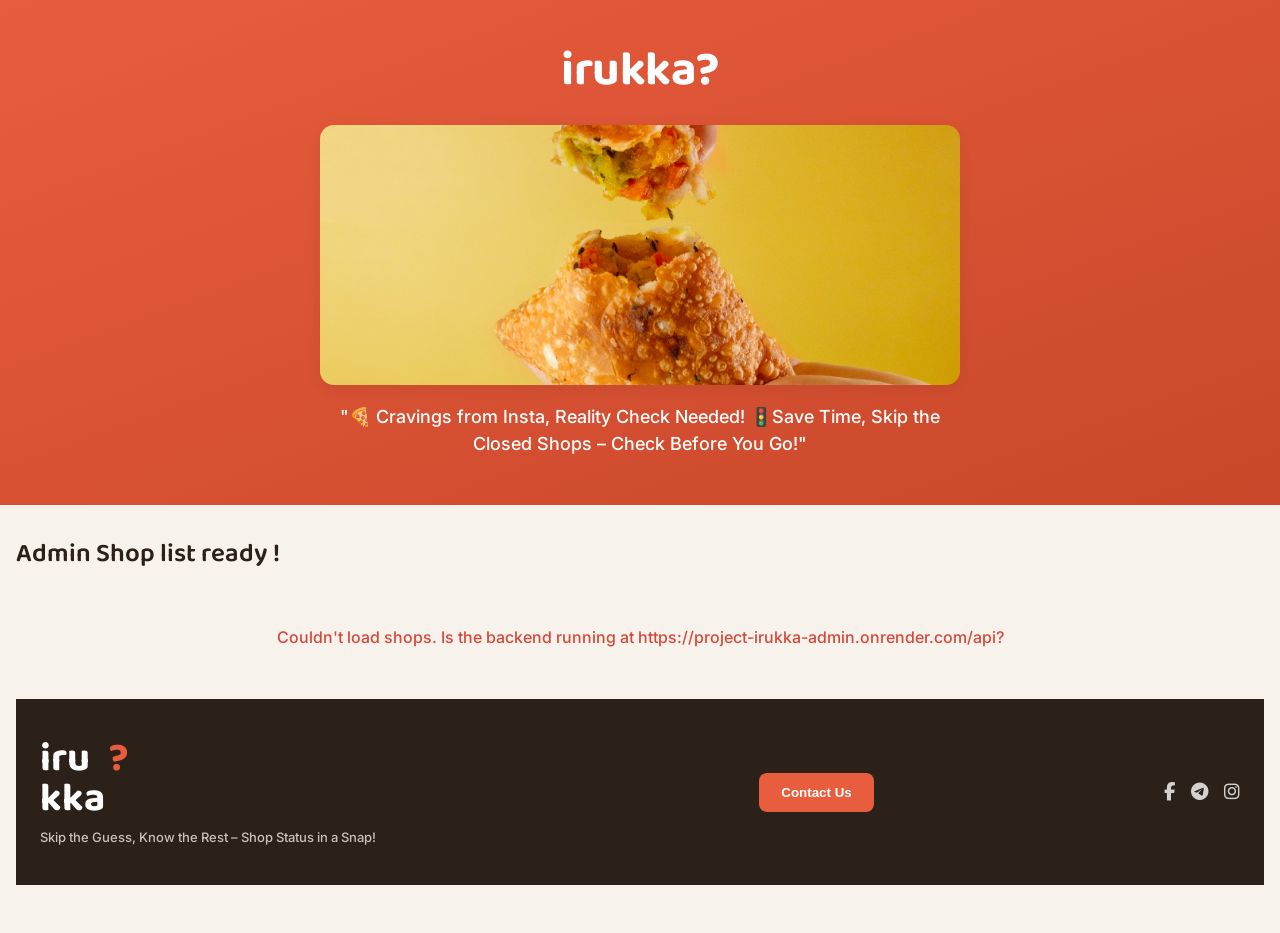
<file: index.html>
<!DOCTYPE html>
<html>

<head>
    <title>Irukka</title>
    <link rel="stylesheet" href="style.css">
    <meta charset="UTF-8">

    <!--Keep irukka_main.html and create an index.html that redirects:-->
    <meta http-equiv="refresh" content="0; url=irukka_main.html">
    <meta name="viewport" content="width=device-width, initial-scale=1.0">
</head>

<body>
    <main>
        <section class="page_wrapper">
                            <!--This bg green color ellispe_circle-->
                <div class="left_circle"></div>
                <div class="right_circle"></div>
                
            <div class="bg_class">
              
                <div class="sideimage"> 

                    <img src="images/1779115532137.JPG" class="sideimgs">
                   
                    <div class="textcontainer">
                    <p class="text1">iru<br>kka</p>
                    <p class="text2">?</p>
                    <p class="text3">Saw It, Loved It, But Is It Open?</p>
                    </div>

                </div>

                <div class="logininfo"> 
                
                    <p class="login_title">SIGN IN</p>

                    <form class="logindetailcontaier">
                     <input class="username" placeholder="Enter Your Username">
                     <input type="password" class="password" placeholder="Enter Your Password">
                     <button class="login_btn">Login</button>
                     <div class="or_info">Or</div>
                     <div class="cnt_google"><img src="./images/google_icon.png" class="google_icon">Continue with Google</div>
                    </form> 

                    <div class="sigup_div">
                        <p class="forget_pass_log">Don't have an account? <span class="span_example">Signup</span></p>
                        <p class="forget_pass">Forgot Your Password?</p>
                    </div>

                </div>

            </div>
        </section>
    </main>

</body>

</html>
</file>
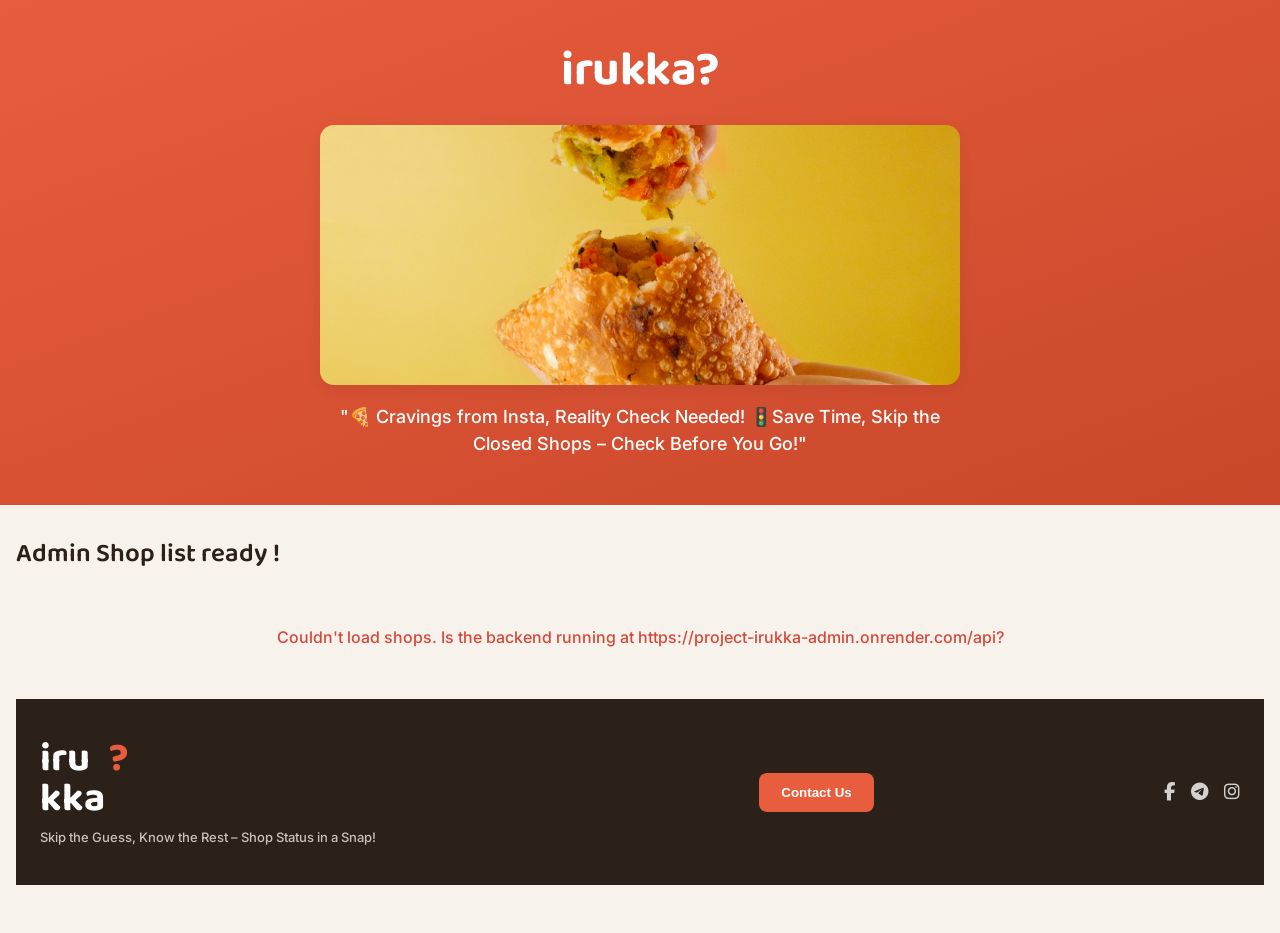
<file: irukka_main.html>
<!DOCTYPE html>

<html>

<head>
    <title>Irukka</title>
    <link rel="stylesheet" href="irukka_main.css">
    <link rel="stylesheet" href="https://cdnjs.cloudflare.com/ajax/libs/font-awesome/6.5.0/css/all.min.css">
    <meta charset="UTF-8">
    <meta name="viewport" content="width=device-width, initial-scale=1.0">
</head>

<body>

    <div class="bg_class">

        <div class="upimage">
            <div class="headtitle">irukka?</div>
            <img src="images/9367d22054379d573f917393df0c173ae35a3256.jpg" class="upimg">
            <div class="mainsenten">"🍕 Cravings from Insta, Reality Check Needed! 🚦Save Time, Skip the Closed Shops – Check Before You Go!"</div>
        </div>

        <div class="shoplist">
        
            <div class="main_container">
            <div class="listval">Admin Shop list ready !</div>

            <div class="shop_grid" id="shoplist_grid">
        
            </div>

            </div> 

          <div class="bottom_design">
              <div class="textcontainer">
                    <p class="text1">iru<br>kka</p>
                    <p class="text2">?</p>
                    <p class="maintitle">Skip the Guess, Know the Rest – Shop Status in a Snap!</p>
              </div>

              <button class="contatus">Contact Us</button>

              <div class="socialmedailink">
                   <i class="fa-brands fa-facebook-f"></i>
                    <i class="fa-brands fa-telegram"></i>
                    <i class="fa-brands fa-instagram"></i>
              </div>
          </div>
        
        
        </div> 
        
        </div>

    </div>

    <script type="module" src="./Js/main_list.js"></script>
</body>

</html>
</file>
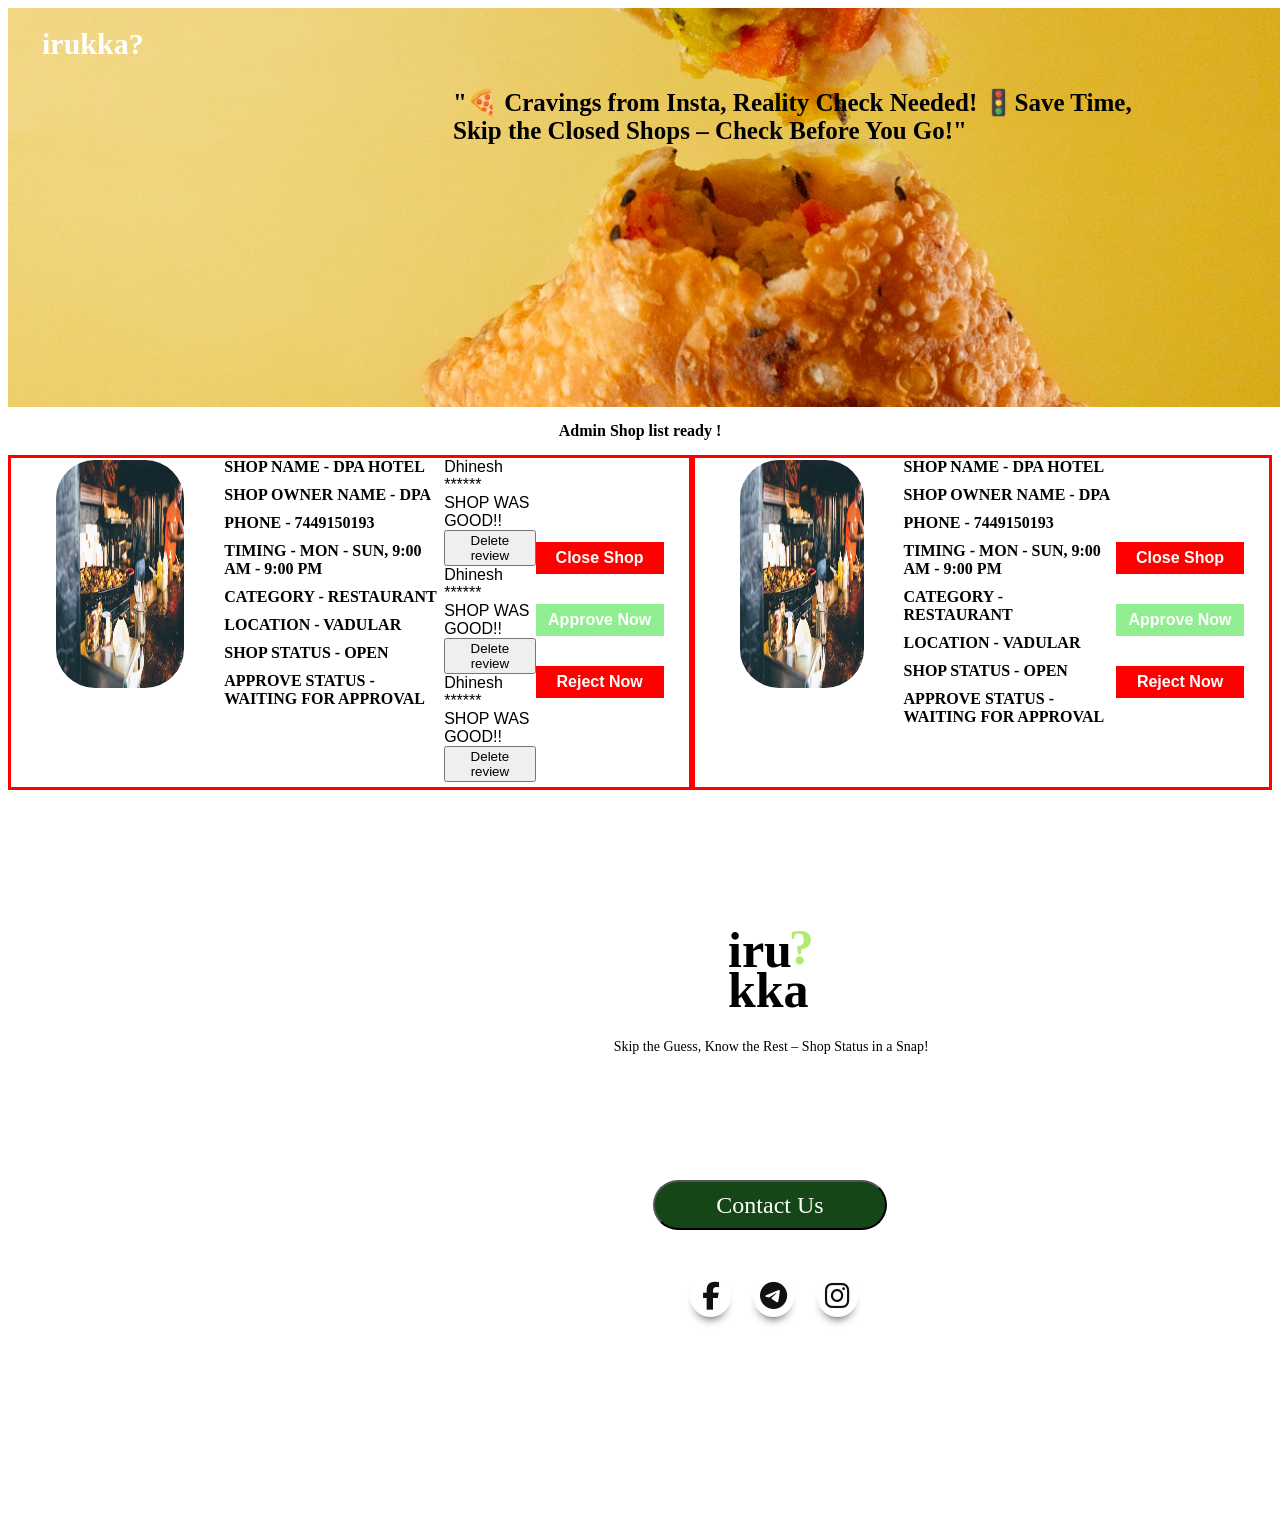
<file: main.html>
<!DOCTYPE html>

<html>

<head>
    <title>Irukka</title>
    <link rel="stylesheet" href="main_style.css">
    <link rel="stylesheet" href="https://cdnjs.cloudflare.com/ajax/libs/font-awesome/6.5.0/css/all.min.css">
    <meta charset="UTF-8">
    <meta name="viewport" content="width=device-width, initial-scale=1.0">
</head>

<body>

    <div class="bg_class">

        <div class="upimage">
            <div class="headtitle">irukka?</div>
            <img src="images/9367d22054379d573f917393df0c173ae35a3256.jpg" class="upimg">
            <!-- <button class="btntitle">Login</button> -->
            <div class="mainsenten">"🍕 Cravings from Insta, Reality Check Needed! 🚦Save Time, Skip the Closed Shops – Check Before You Go!"</div>
            <!-- <input class="srcarea" placeholder=""> -->
             <!-- <div class="srcarea">
            <i class="fa-solid fa-magnifying-glass"></i>
            <input placeholder="Enter Your City Name">
            </div> -->

             <!-- <div class="srcarea1">
            <i class="fa-solid fa-magnifying-glass"></i>
            <input placeholder="Search your destiny here">
            </div> -->
        </div>

        <div class="shoplist">
        
            <div class="main_container">
            
            <!-- <div class="noshopdata">
                <h2>Oops!,</h2>
                <p>We are on the way to your route, <br>we’ll try to reach sooner
            </p>
               <button class="writeus_btn">Write Us</button>       
            
            </div>

            <img src="./images/feb14138168afcca4345533683f89bb42220b2ef.png" class="noresultimg"> 
  -->
            <div class="listval">Admin Shop list ready !</div>

            <div class="shop_grid" id="shoplist_grid">

                <div class="shop_container">

                    <div class="shop_img_container">
                        <img src="./images/shop_list/Sathya_hotal.jpg" class="shop_imge">
                    </div>

                    <div class="shop_name">
                        <div>SHOP NAME - DPA HOTEL</div>
                        <div>SHOP OWNER NAME - DPA</div>
                        <div>PHONE - 7449150193</div>
                        <div>TIMING - MON - SUN, 9:00 AM - 9:00 PM </div>
                        <div>CATEGORY - RESTAURANT</div>
                        <div>LOCATION - VADULAR</div>
                        <div>SHOP STATUS - OPEN</div>
                        <div>APPROVE STATUS - WAITING FOR APPROVAL</div>
                    </div>

                    <div class="Review_name">
                        <div>
                            <div>Dhinesh</div>
                            <div>******</div>
                            <div>SHOP WAS GOOD!!</div>
                            <button>Delete review</button>
                        </div>
                        <div>
                            <div>Dhinesh</div>
                            <div>******</div>
                            <div>SHOP WAS GOOD!!</div>
                            <button>Delete review</button>
                        </div>
                         <div>
                            <div>Dhinesh</div>
                            <div>******</div>
                            <div>SHOP WAS GOOD!!</div>
                            <button>Delete review</button>
                        </div>
                    </div>

                    <div class="btn_list">
                    <button class= "is_close">
                        Close Shop
                        </button>

                        <button class= "is_approve">
                         Approve Now
                        </button>

                        <button class= "is_reject">
                         Reject Now
                        </button>
</div>
                    </div>

                     <div class="shop_container">

                    <div class="shop_img_container">
                        <img src="./images/shop_list/Sathya_hotal.jpg" class="shop_imge">
                    </div>

                    <div class="shop_name">
                        <div>SHOP NAME - DPA HOTEL</div>
                        <div>SHOP OWNER NAME - DPA</div>
                        <div>PHONE - 7449150193</div>
                        <div>TIMING - MON - SUN, 9:00 AM - 9:00 PM </div>
                        <div>CATEGORY - RESTAURANT</div>
                        <div>LOCATION - VADULAR</div>
                        <div>SHOP STATUS - OPEN</div>
                        <div>APPROVE STATUS - WAITING FOR APPROVAL</div>
                    </div>

                    <div class="btn_list">
                    <button class= "is_close">
                        Close Shop
                        </button>

                        <button class= "is_approve">
                         Approve Now
                        </button>

                        <button class= "is_reject">
                         Reject Now
                        </button>
</div>
                    </div>
                
                
            </div>

            </div> 

          <div class="bottom_design">
              <div class="textcontainer">
                    <p class="text1">iru<br>kka</p>
                    <p class="text2">?</p>
                    <p class="maintitle">Skip the Guess, Know the Rest – Shop Status in a Snap!</p>
              </div>

              <button class="contatus">Contact Us</button>

              <div class="socialmedailink">
                <!-- <div class="facbookhead"> -->
                   <i class="fa-brands fa-facebook-f"></i>
                <!-- </div> -->
                <!-- <div class="telegramhead"> -->
                    <i class="fa-brands fa-telegram"></i>
                <!-- </div> -->
                <!-- <div class="instagramhead"> -->
                    <i class="fa-brands fa-instagram"></i>
                <!-- </div> -->

              </div>
          </div>
        
        
        </div> 
        
        </div>

    </div>

    <!-- <script type="module" src="./Js/main_list.js"></script> -->
</body>

</html>
</file>
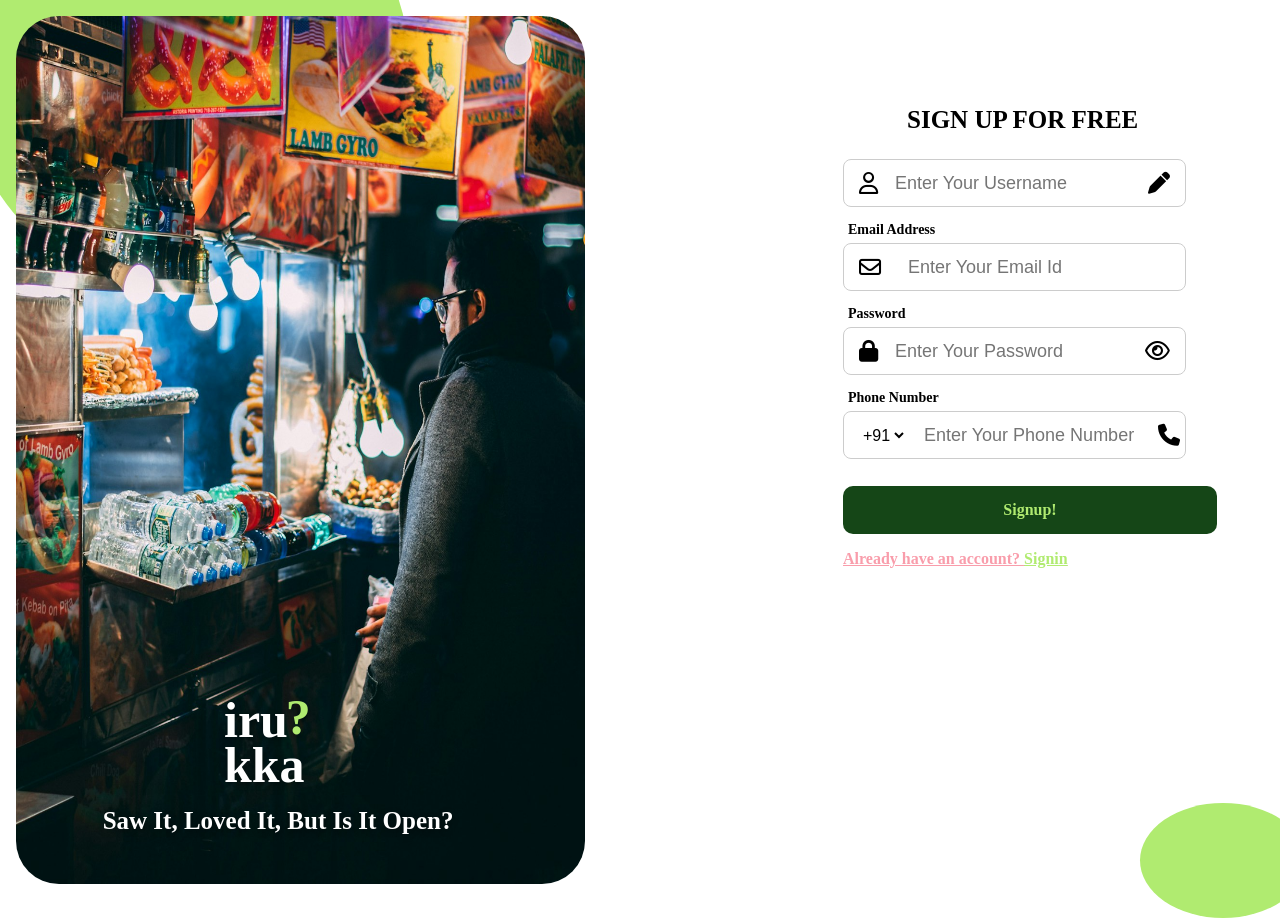
<file: signup_page.html>
<!DOCTYPE html>
<html>

<head>
    <title>Irukka</title>
    <link rel="stylesheet" href="style.css">
    <link rel="stylesheet" href="https://cdnjs.cloudflare.com/ajax/libs/font-awesome/6.5.0/css/all.min.css">
    <meta charset="UTF-8">
    <meta name="viewport" content="width=device-width, initial-scale=1.0">
</head>

<body>
    <main>
        <section>
                            <!--This bg green color ellispe_circle-->
                <div class="left_circle"></div>
                <div class="right_circle"></div>
                
            <div class="bg_class">
                <div class="sideimage"> 

                    <img src="images/1779115532137.JPG" class="sideimgs">
                   
                    <div class="textcontainer">
                    <p class="text1">iru<br>kka</p>
                    <p class="text2">?</p>
                    <p class="text3">Saw It, Loved It, But Is It Open?</p>
                    </div>

                </div>

                <div class="signupinfo"> 
                
                    <p class="signup_title">SIGN UP FOR FREE</p>

                    <div class="logindetailcontaier_signup">
                     
                    <div class="sigupuser">
                     <i class="fa-regular fa-user"></i>
                     <input placeholder="Enter Your Username">
                     <i class="fa-solid fa-pen"></i>
                     </div>
                     
                     <div class="emailid">Email Address</div>
                    <div class="sigupemail">
                     <i class="fa-regular fa-envelope"></i>
                     <input placeholder="Enter Your Email Id">
                     </div>

                    <div class="emailid">Password</div>
                    <div class="sigupuser">
                    <i class="fa-solid fa-lock"></i>
                    <input type="password" placeholder="Enter Your Password">
                    <i class="fa-regular fa-eye"></i> 
                    </div>

                    <div class="emailid">Phone Number</div>
                    <div class="sigupuser">
                <span class="country">
                    <select>
                        <option>+91</option>
                        <option>+92</option>
                    </select>
                </span>
                    <input placeholder="Enter Your Phone Number">
                    <i class="fa-solid fa-phone"></i> 
                    </div>

                   <button class="signup_btn">Signup!</button>

                   <p class="forget_pass">Already have an account? <span class="span_sigin">Signin</span></p>



                    

                     <!-- <input class="password" placeholder="Enter Your Password">
                     <button class="login_btn">Login</button>
                     <div class="or_info">Or</div>
                     <div class="cnt_google"><img src="./images/google_icon.png" class="google_icon">Continue with Google</div> -->
                    </div> 

                    <!-- <div class="sigup_div">
                        <p class="forget_pass">Don't have an account? <span class="span_example">Signup</span></p>
                        <p class="signup">Forgot Your Password?</p>
                    </div> -->

                </div>

            </div>
        </section>
    </main>

</body>

</html>
</file>
<file: style.css>
*{
  box-sizing: border-box;
}

body {
  margin: 0;
  font-family: 'Nunito', Arial, Helvetica, sans-serif;
  overflow: hidden;
}

/* --- Page wrapper holds the decorative circles --- */
.page_wrapper{
  position: relative;
  overflow: hidden;
  min-height: 100vh;
}

.left_circle{
   position: absolute;
    width: 35vw;  /* Responsive sizing VM viewport width & old data -> 672px*/  
    height: 35vw;  /* Responsive sizing VM viewport width & old data -> 577px*/
    max-width: 672px;
    max-height: 672px;
    left: -3vw; /* Responsive sizing VM viewport width & old data -29px*/ 
    top: -12vw; /* Responsive sizing VM viewport width & old data -209px*/ 
    background: #B0EB70;
    border-radius: 50%;
    z-index: 0;
}

.right_circle{
    position: absolute;
    width: 9vw;  /* Responsive sizing VM viewport width & old data -> 166px*/  
    height: 9vw;  /* Responsive sizing VM viewport width & old data -> 166px*/  
    max-width: 166px;
    min-width: 166px;
    bottom: -2vh;  /* Responsive sizing VM viewport Height */  
    /* top: 620px; */
    /* left: 1424px; */
    right: -2vw;
    background: #B0EB70;
    border-radius: 50%;
    z-index: 0;
}


/* --- Main two-Column layout --- */
.bg_class{
    position: relative;
    display: flex;
    z-index: 1;
    flex-wrap: wrap;
    min-height: 100vh; /* Responsive sizing VM viewport Height */
    gap: 2rem; /* Responsive sizing rem - root em(element) */
    padding: 1rem;
  }


  /* --- Left side: image + Overlay text --- */
.sideimage{
  flex: 1 1 320px; /* flex with grow - item grow fill extra space; shrink - item can shrink when space is not enough; basis - item starting size based user given*/
  position: relative;
  display: flex;
  max-width: 569px;
  justify-content: center;
}

.sideimgs{
  width: 100%;
  height: auto;
  display: block;
  border-radius: 43px;
}

.textcontainer{
  position: absolute;
  bottom: 1.5rem;
  right: 1.0rem;
  left: 13rem;
  color: white;
  font-size: 50px;
  display: flex;
  font-family: "Nunito";
  font-style: bold;
  font-weight: 700;
  text-shadow: 0 2px 6px rgba(0, 0, 0, 0.45);
}

.text1{
  /* margin: 0; */
  line-height: 0.9;
  font-family: clamp(2rem, 5vw, 3.125rem); /*clamp is contain min, preferred, max*/
  margin-top: 35px;
}

.text2{
  margin-left: -19px;
  margin-top: 25px;
  color: #B0EB70;
}

.text3{
  margin-top: 9rem;
  margin-left: -13rem;
  font-size: clamp(1rem, 3.5vw, 1.5635rem);
  font-weight: 700;
}

/* ---Right Side: Login Form--- */

.logininfo{
      flex: 1 1 320px;
      max-width: 420px;
      display: flex;
      margin-left: 20rem;
      /* background-color: brown; */
      flex-direction: column;
      justify-content: center;
      align-items: center;
}

.login_title{
  font-size: 2.25rem;
  font-family: "Nunito", sans-serif;
  font-style: bold;
  font-weight: 800;
  margin-bottom: 1.5rem;
  color: black;
  align-self: center;
}

.logindetailcontaier{
  width: 100%;
  max-width: 348px;
  /* height: 305px; */
  /* position: fixed; */
  display: flex;
  flex-direction: column;
  /* margin-left: 226px; */
  font-family: "Nunito", sans-serif;
  color: white;
}

.username, .password, .cnt_google{
   width: 100%;
   height: 48px; 
   background-color: #F5F5F5;
   padding-left: 15px;
   font-size: 1rem;
   border: 1px solid #D2D2D2;
   border-radius: 10px;
   color: black;
   box-shadow: inset 1px 2px 3px rgba(0,0,0,0.05);
   margin-bottom: 1.25rem;
}

.username::placeholder, .password::placeholder{
    font-size: 1rem;
}

.login_btn{
   width: 100%;
   height: 48px;
   font-size: 1rem;
   font-weight: 700;
   font-family: "Nunito", sans-serif;
   border: none;
   border-radius: 10px;
   background-color: #154617;
   color: #B0EB70;
   cursor: pointer;
   margin-bottom: 1.375rem;
}

.or_info{
   font-family: "Nunito", sans-serif;
   font-size: 1rem;
   color: black;
   text-align: center;
   margin-bottom: 1.25rem;
}

.cnt_google{
  display: flex;
  align-items: center;
  justify-content: center;
  gap: 10px;
  color: black;
  font-style: bold; 
  font-weight: 700;
  font-size: 1rem;
  background: white;
  cursor: pointer;
}

.google_icon{
   width: 20px;
   height: 20px;
}

.sigup_div{
  width: 100%;
  max-width: 348px;
  text-align: center;
  margin-top: 1.5rem;
  font-family: 'Nunito', sans-serif;
  font-weight: 600;
  font-style: bold;
  font-size: 0.875rem;
}

.forget_pass_log{
  margin-bottom: 0.5rem;
  color: black;
}

.forget_pass{
  color: #F99DAB;
  font-weight: 600;
}

.span_example,.forget_pass{
  text-decoration: underline;
  cursor: pointer;
}

.span_sigin{
  text-decoration: underline;
  color: #B0EB70;
  cursor: pointer;
}


/* --- Right side: signup form --- */
.signupinfo{
    flex: 1;
    flex-direction: column;
      font-family: "Nunito";
    /* background-color: brown; */
}

.sigupuser{
 width: 343px;
 height: 48px; 
 border: 1px solid #ccc;
 border-radius: 8px;
 display: flex;
 padding: 0 15px;
 /* align-items:center; */
  margin-bottom: 15px;
}

.sigupemail{
   width: 343px;
 height: 48px; 
 border: 1px solid #ccc;
 border-radius: 8px;
 display: flex;
 padding: 0 15px;
 /* align-items:center; */
 gap: 10px;
  margin-bottom: 15px;
}

.sigupuser i, .sigupemail i{
  color: black;
  align-content: center;
  font-size: 22px;
}

.sigupuser input, .sigupemail input{
   flex: 1;
   border:none;
   outline: none;
   margin-left: 15px;
   font-size: 18px;
}

.emailid{
  color: black;
  font-family: "Nunito";
  font-weight: 800;
  font-style: bold;
  font-size: 14px;
  margin-bottom: 5px;
  margin-left: 5px;
}

.country{
  display: flex;
  align-items: center;
  gap: 2px;
}

.country select{
  border: none;
  outline: none;
  font-size: 16px;
  background:transparent;
}

.logindetailcontaier_signup{
  /* border-color: white; */
  /* border-style: solid; */
  /* border-width: 1px; */
  width: 374px;
  height: 460px;
  position: fixed;
  display: flex;
  flex-direction: column;
  margin-left: 226px;
  font-family: "Nunito";
  color: white;
}

/* .forget_pass{
  font-family: "Nunito";
  font-weight: 600;
  font-style:bold;
   align-content: center;
   margin-left: 60px;
   color: #000;
} */

.signup_title{
  margin-left: 290px;
  font-size: 25px;
  font-family: "Nunito";
  font-style: bold;
  font-weight: 800;
  margin-top: 90px;
  color: black;
}

.signup_btn{
     width: 374px;
   height: 48px;
   border-width: 1px;
   border-style: solid;
   font-size: 16px;
   border-color: #D2D2D2;
   border-radius: 10px;
  background-color: #154617;
  color: #B0EB70;
  border: none;
  font-weight: 700;
   font-family: "Nunito";
  margin-top: 12px;
}


/* ---Responsive Design--- */
@media(max-width : 750px) {

  body
  {
    overflow:auto;
  }

  .left_circle, .right_circle{
    display: none;
  }

  .bg_class{
    flex-direction: column;
    padding: 1.5rem;
    gap: 1.5rem;
  }

  .sideimage{
    max-width: 100%;
  }

  .login_title{
    align-self: center;
  }

 .logininfo{
  max-width: 100%;
  width: 100%;
  margin-left: 0;
 }

}
</file>
<file: irukka_main.css>
/* ===== Irukka Admin — main_style.css ===== */
@import url('https://fonts.googleapis.com/css2?family=Baloo+2:wght@600;700&family=Inter:wght@400;500;600;700&display=swap');

* { box-sizing: border-box; margin: 0; padding: 0; }

:root {
  --bg: #F7F3EC;
  --surface: #FFFFFF;
  --ink: #2B2118;
  --ink-soft: #6B6258;
  --accent: #E85D3D;
  --accent-dark: #C9472A;
  --approve: #2F9E58;
  --reject: #D6483B;
  --close: #8A8175;
  --border: #E6DECD;
  --radius: 14px;
  --shadow: 0 4px 14px rgba(43, 33, 24, 0.08);
}

body {
  font-family: 'Inter', sans-serif;
  background: var(--bg);
  color: var(--ink);
}

.bg_class {
  width: 100%;
  min-height: 100vh;
  display: flex;
  flex-direction: column;
}

/* ---------- Hero ---------- */
.upimage {
  position: relative;
  display: flex;
  flex-direction: column;
  align-items: center;
  text-align: center;
  padding: 32px 16px 48px;
  background: linear-gradient(160deg, var(--accent) 0%, var(--accent-dark) 100%);
  color: #fff;
}

.headtitle {
  font-family: 'Baloo 2', sans-serif;
  font-size: clamp(32px, 6vw, 48px);
  font-weight: 700;
  margin-bottom: 16px;
  letter-spacing: -0.5px;
}

.upimg {
  width: 100%;
  max-width: 640px;
  height: clamp(160px, 30vw, 260px);
  object-fit: cover;
  border-radius: var(--radius);
  box-shadow: var(--shadow);
}

.mainsenten {
  margin-top: 18px;
  max-width: 640px;
  font-size: clamp(14px, 2.2vw, 18px);
  line-height: 1.5;
  font-weight: 500;
}

/* ---------- Shop list ---------- */
.shoplist {
  flex: 1;
  padding: 28px 16px 48px;
}

.main_container {
  /* max-width: 1280px; */
  margin: 0 auto;
}

.listval {
  font-family: 'Baloo 2', sans-serif;
  font-size: clamp(20px, 3vw, 26px);
  font-weight: 600;
  margin-bottom: 20px;
}

.shop_grid {
  display: grid;
  grid-template-columns: repeat(3, 1fr);
  gap: 30px;
}

.state_msg {
  grid-column: 1 / -1;
  text-align: center;
  padding: 32px;
  color: var(--ink-soft);
  font-weight: 500;
}

.state_error {
  color: var(--reject);
}

.shop_container {
  background: var(--surface);
  border: 1px solid var(--border);
  border-radius: var(--radius);
  box-shadow: var(--shadow);
  display: flex;
  gap: 20px;
  flex-direction: column;
  overflow: hidden;
}

.shop_img_container {
  width: 100%;
  height: 180px;
  overflow: hidden;
}

.shop_imge {
  width: 100%;
  height: 100%;
  object-fit: cover;
  display: block;
}

.shop_name {
  padding: 16px 18px;
  display: flex;
  flex-direction: column;
  gap: 6px;
  font-size: 14px;
  border-bottom: 1px solid var(--border);
}

.shop_name div {
  line-height: 1.4;
}

/* ---------- Reviews: single scrollable rectangle ---------- */
.review_header {
  padding: 12px 18px 0;
  font-size: 12px;
  font-weight: 700;
  text-transform: uppercase;
  letter-spacing: 0.04em;
  color: var(--ink-soft);
}

.Review_name {
  max-height: 200px;
  overflow-y: auto;
  padding: 8px 18px 14px;
  display: flex;
  flex-direction: column;
  gap: 10px;
  border-bottom: 1px solid var(--border);
}

.Review_name::-webkit-scrollbar {
  width: 6px;
}
.Review_name::-webkit-scrollbar-track {
  background: transparent;
}
.Review_name::-webkit-scrollbar-thumb {
  background: var(--border);
  border-radius: 3px;
}

.review_item {
  background: var(--bg);
  border: 1px solid var(--border);
  border-radius: 10px;
  padding: 10px 12px;
  display: flex;
  flex-direction: column;
  gap: 4px;
  font-size: 13px;
}

.review_item div:first-child {
  font-weight: 600;
}

.review_item button {
  align-self: flex-start;
  margin-top: 4px;
  background: transparent;
  border: 1px solid var(--reject);
  color: var(--reject);
  font-size: 11px;
  font-weight: 600;
  padding: 4px 10px;
  border-radius: 6px;
  cursor: pointer;
  transition: 0.15s;
}

.review_item button:hover {
  background: var(--reject);
  color: #fff;
}

/* ---------- Action buttons ---------- */
.btn_list {
  display: flex;
  gap: 10px;
  padding: 14px 18px;
  flex-wrap: wrap;
}

.btn_list button {
  flex: 1;
  min-width: 100px;
  padding: 10px 12px;
  border-radius: 8px;
  border: none;
  font-weight: 600;
  font-size: 13px;
  cursor: pointer;
  transition: 0.15s;
  color: #fff;
}

.is_close { background: var(--close); }
.is_approve { background: var(--approve); }
.is_reject { background: var(--reject); }

.btn_list button:hover {
  opacity: 0.85;
  transform: translateY(-1px);
}

/* ---------- Footer ---------- */
.bottom_design {
  background: var(--ink);
  color: #fff;
  padding: 40px 24px;
  display: flex;
  flex-wrap: wrap;
  align-items: center;
  justify-content: space-between;
  gap: 24px;
  margin-top: 20px;
}

.textcontainer {
  display: flex;
  align-items: baseline;
  gap: 4px;
  flex-wrap: wrap;
}

.text1, .text2 {
  font-family: 'Baloo 2', sans-serif;
  font-size: clamp(28px, 4vw, 40px);
  font-weight: 700;
  line-height: 1;
}

.text2 { color: var(--accent); }

.maintitle {
  width: 100%;
  font-size: 13px;
  color: #C9C2B6;
  margin-top: 6px;
  font-weight: 500;
}

.contatus {
  background: var(--accent);
  color: #fff;
  border: none;
  padding: 12px 22px;
  border-radius: 8px;
  font-weight: 600;
  cursor: pointer;
  transition: 0.15s;
}

.contatus:hover { background: var(--accent-dark); }

.socialmedailink {
  display: flex;
  gap: 16px;
  font-size: 18px;
}

.socialmedailink i {
  cursor: pointer;
  opacity: 0.8;
  transition: 0.15s;
}

.socialmedailink i:hover {
  opacity: 1;
  color: var(--accent);
}

/* ---------- Responsive ---------- */
@media (max-width: 900px) {
  .shop_grid {
    grid-template-columns: repeat(2, 1fr);
  }
}

@media (max-width: 600px) {
  .shop_grid {
    grid-template-columns: repeat(1, 1fr);
  }
  .upimage { padding: 24px 12px 36px; }
  .btn_list { flex-direction: column; }
  .btn_list button { width: 100%; }
  .bottom_design { flex-direction: column; text-align: center; }
}

@media (max-width: 420px) {
  .headtitle { font-size: 28px; }
  .Review_name { max-height: 160px; }
}
</file>
<file: main_style.css>
body {
  overflow-x: hidden;
  overflow-y: auto;
  font-family: Arial;
  position: relative;
  padding-bottom: 200px;
}

.bg_class{
    position: relative;
    display: flex;
    flex-direction: column;
}

.upimage{
    flex: 1;
  /* border-width: 1px; */
  /* border-style: solid; */
  border-color: rgb(192,192, 192);
  position: relative;
}

.noresultimg{
  margin-top: -180px;
  width: 460px;
  height: 100%;
  margin-left: 1180px;
}

.noshopdata{
  width: 500px;
  Height : 299px;
  margin-top: 40px;
  font-family: "Nunito";
  font-weight: 700;
  font-style: bold;
  text-align: center;
  font-size: 30px;
  margin-left: 490px;
  position: absolute;
  /* border: 1px solid blue; */
}

.writeus_btn{
  width: 114px;
  height: 48px;
  border-radius: 10px;
  padding: 10px;
  gap: 10px;
  background-color: #154617;
  font-family: "Inter";
  font-weight: 600;
  font-size: 16px;
  margin-top: 30px;
  color: #B0EB70;
}

.noshopdata h2, .noshopdata p{
  margin: 0;
}

.shoplist{
  flex: 1;
      /* background-color: brown; */
  /* border-style: solid;
  border-color: red;
  border-width: 4px; */
  position: relative;
  margin-top: -4px;
}

.upimg{
  Width : 1520px;
  Height : 399px;
  object-fit:cover;
 }

 .headtitle, .btntitle, .mainsenten, .srcarea, .srcarea1{
   font-family: "Nunito";
   position: absolute;
  }

  .srcarea, .srcarea1{
    width: 200px;
    height: 48px;
    top: 236px;
    left: 450px;
    border-radius: 10px;
    border: 1px;
    background-color: #F5F5F5;
    border-color: #D2D2D2;
    padding: 10px 16px 10px 16px;
    display: flex;
    align-items: center;
    padding: 0 15px;
  }

  .srcarea1{
    width: 344px;
    height: 48px;
    top: 236px;
    left: 717px;
  }

  .srcarea i, .srcarea1 i{
    color: #777;
    font-size: 20px;
  }

  .srcarea input{
    border: none;
    outline: none;
    margin-left: 10px;
    height: 25px;
    width: 178px;
    background-color: #F5F5F5;
    font-size: 16px;
  }

  .srcarea1 input{
    border: none;
    outline: none;
    margin-left: 10px;
    height: 25px;
    width: 500px;
    background-color: #F5F5F5;
    font-size: 16px;
  }

  .srcarea1 ::placeholder, .srcarea1 i, .srcarea i, .srcarea input{
    opacity: 0.60;
  }

  .mainsenten{
    width: 692px;
    height: 79px;
    top: 80px;
    left: 445px;
    color: black;
    font-family: "Nunito";
    font-weight: 700;
    font-style: bold;
    font-size: 25px;
  }

 .headtitle{
  color: white;
   top: 19px;
   left: 34px;
   width: 86px;
   height: 40px;
   font-size: 30px;
   font-weight: 700;
 }

 .btntitle{
   width: 86px;
   height: 48px;
   top: 20px;
   left: 1370px;
   border-radius: 10px;
   border: none;
   padding: 10px;
   gap: 10px;
   background-color: #154617;
   color: #B0EB70;
   font-size: 16px;
   font-weight: 600;
 }

 .listval{
    font-family: "Nunito";
    font-weight: 900;
    font-style: bold;
    font-size: 16px;
    margin-top: 15px;
    margin-bottom: 15px;
    text-align: center;
 }

 .shop_grid{
  display: flex;
  /* grid-template-columns: repeat(2 ,1fr); */
  grid-template-columns: repeat(auto-fit, minmax(200px, 1fr));
 }

@media (max-width: 750px) {
  .shop_grid {
    grid-template-columns: repeat(auto-fit, minmax(min(200px, 100%), 1fr));
    gap: 30px 16px;
  }
}

 .shop_container{
  padding-bottom: 5px;
  padding-left: 25px;
  padding-right: 25px;
  display: flex;
  flex-direction: row;
  border-color: red;
  border-width: 3px;
  border-style: solid;
 }

 .shop_img_container{
  margin-left: 20px;
  margin-top: 2px;
  display: flex;
  justify-content: center;
  align-items: center;
  width: 207px;
  height: 228px;
 }

 .shop_imge{
  /* max-width: 100%; */
  width: 100%;
  height: 100%;
  /* max-height: 100%; */
  /* margin-left: 40px; */
  border-radius: 39px;
 }

 .shop_name{
  font-family: "Nunito";
  font-weight: 900;
  font-style: bold;
  font-size: 16px;
  margin-left: 40px; 
 /* justify-content: center;  */
  /* text-align: center;  */
  display: flex;
  gap: 10px;
  flex-direction: column;
}

.shop_update{
  font-family: "Nunito";
  font-weight: 900;
  font-style: bold;
  font-size: 16px;
  margin-left: 50px; 
 justify-content: center; 
  text-align: center; 
}

.is_close, .is_reject, .is_approve {
  width: 8rem;
  height: 2rem;
  background-color: red;
  color: white;
  font-family: "Nunito", sans-serif;
  font-weight: 900;
  font-size: 16px;
  display: flex;
  align-items: center;
  justify-content: center;
  border: none;
  cursor: pointer;
}

.btn_list{
  display: flex;
  flex-direction: column;
  justify-content: center;
  gap: 30px;
}

.is_approve{
  background-color: lightgreen;
}

 .shop_update
{
  color:#B0EB70;
}

.textcontainer{
  position: absolute;
  top: 488px;
  left: 720px;
  color: black;
  font-size: 50px;
  display: flex;
  font-family: "Nunito";
  font-style: bold;
  font-weight: 700;
}

.maintitle{
  position: relative;
  margin-top: 144px;
  text-align: center;
  margin-left: -200px;
  font-family: "Nunito";
  font-weight: 400;
  font-size: 14px;
}

.text1{
  /* margin: 0; */
  line-height: 0.8;
  margin-top: 35px;
}


.text2{
  margin-left: -20px;
  margin-top: 23px;
  color: #B0EB70;
}

.contatus{
  width: 234px;
  height: 50px;
  margin-top: 390px;
  margin-left: 645px;
  border-radius: 30px;
  padding: 5px 26px 5px 26px;
  gap: 10px;
  background-color: #154617;
  color: white;
  font-family: "Nunito";
  font-style:bold;
  font-size: 24px;
}

.socialmedailink{
  /* border-color: red; */
  /* border-style: solid; */
  border-width: 1px;
  margin-top: 40px;
 margin-left: 664px;
  width: 220px;
  height: 50px;
  align-content: center;
  flex-direction: row;
}

.socialmedailink i{
  font-size: 28px;
  color: #111;
  background-color: white;
  width: 41px;
  height: 35px;
  padding-top: 8px;
  border-radius: 30px;
  text-align: center;
  margin-left: 18px;
  font-weight: normal;
  box-shadow: 0px 8px 11px -8px black;
}
</file>
